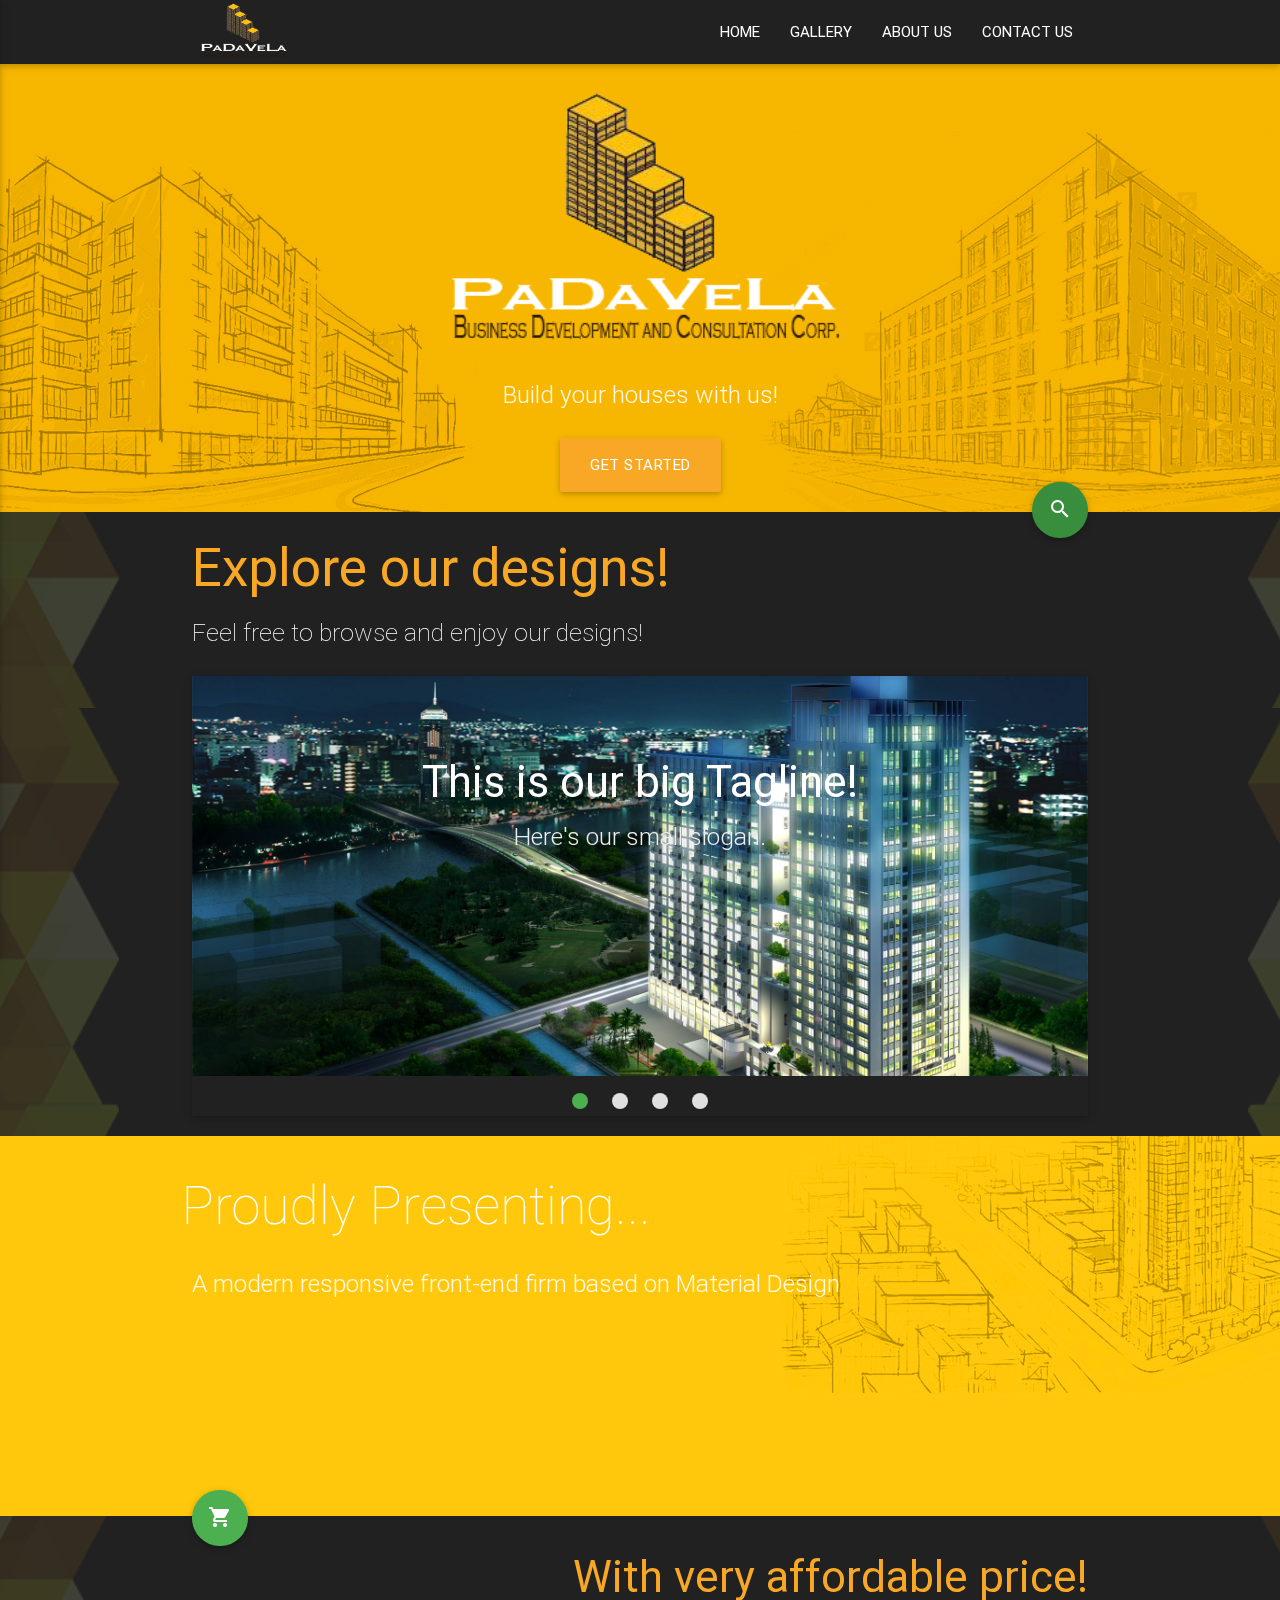
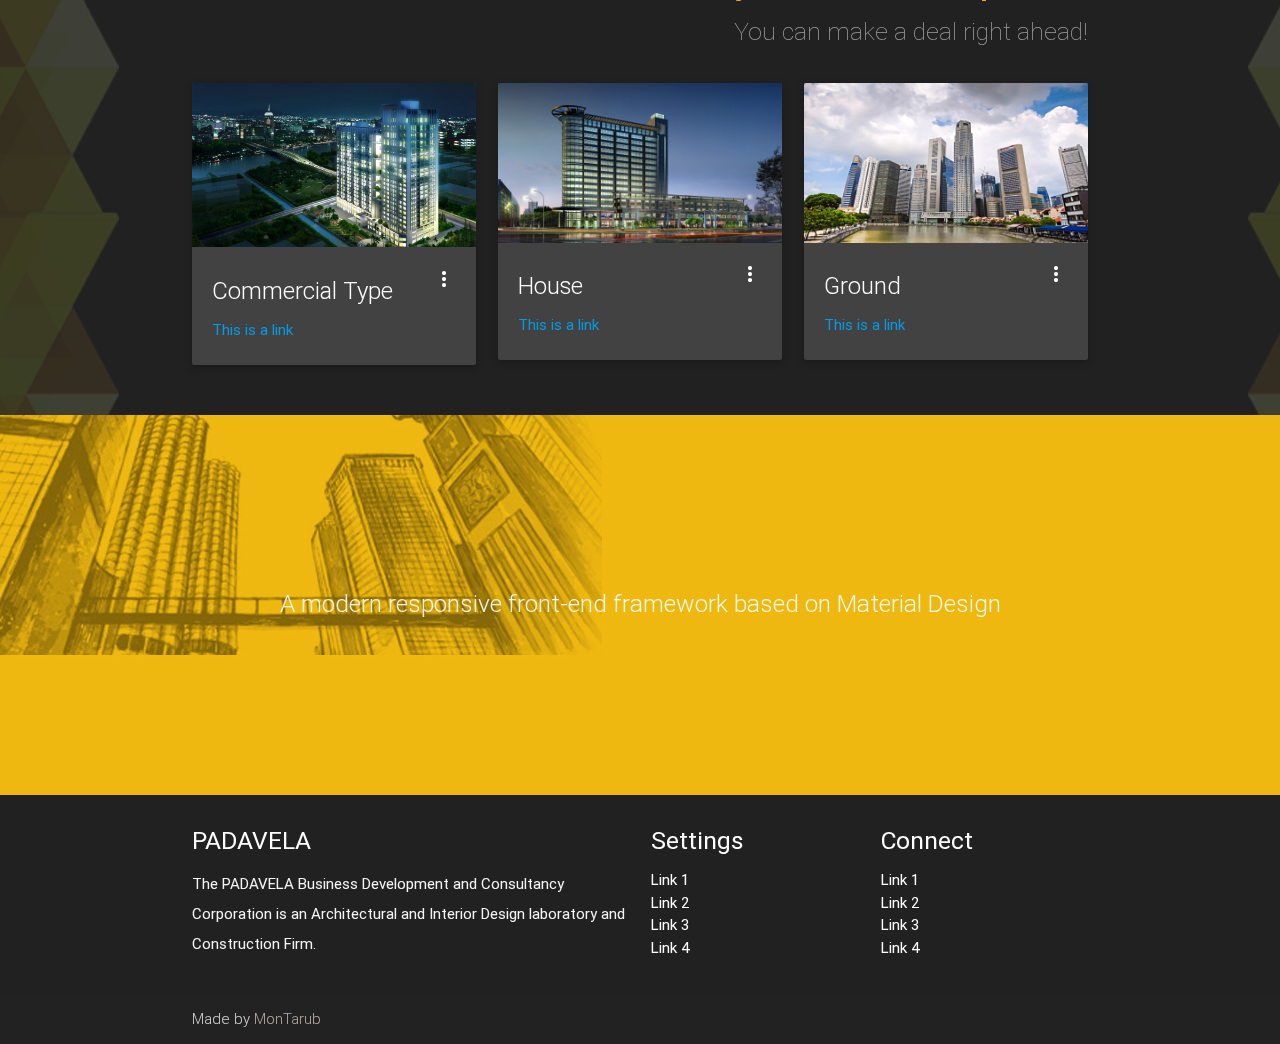
<file: index.html>
<!DOCTYPE html>
<html lang="en">
<head>
  <meta http-equiv="Content-Type" content="text/html; charset=UTF-8"/>
  <meta name="viewport" content="width=device-width, initial-scale=1, maximum-scale=1.0, user-scalable=no"/>
  <title>PADAVELA</title>

  <!-- CSS  -->
  <link href="https://fonts.googleapis.com/icon?family=Material+Icons" rel="stylesheet">
  <link href="css/materialize.css" type="text/css" rel="stylesheet" media="screen,projection"/>
  <link href="css/style.css" type="text/css" rel="stylesheet" media="screen,projection"/>
  <link rel="shortcut icon" href="img/icon.png" />

    <!--  Scripts-->

  <script src="js/jquery-2.1.1.min.js"></script>
  <script src="js/materialize.js"></script>
  <script src="js/init.js"></script>
  
</head>
<body class="grey darken-4" background="img/bg.png">
  <nav class="grey darken-4" role="navigation">
    <div class="nav-wrapper container">
      <a id="logo-container" href="#" class="brand-logo white-text" ><img src="img/logo.png" width="30%" height="30%"></a>
      <ul class="right hide-on-med-and-down">
        <li><a href="index.html"  class="white-text">HOME</a></li>
        <li><a href="gallery.html"  class="white-text">GALLERY</a></li>
        <li><a href="aboutus.html"  class="white-text">ABOUT US</a></li>
        <li><a href="contactus.html"  class="white-text">CONTACT US</a></li>
      </ul>

      <ul id="nav-mobile" class="side-nav">
        <li><a href="#">Navbar Link</a></li>
      </ul>
      <a href="#" data-activates="nav-mobile" class="button-collapse"><i class="material-icons white-text">menu</i></a>
    </div>
  </nav>

  <div id="index-banner" class="parallax-container">
    <div class="section no-pad-bot">
      <div class="container">
        <br><br>
        <div class="row center">
          <img src="img/logo.png" width="50%" height="50%">
          <h5 class="header col s12 light">Build your houses with us!</h5>    
        </div>   
        <div class="row center">
          <a href="#" id="download-button" class="btn-large waves-effect waves-light teal lighten-1 yellow darken-3">Get Started</a>
        </div>
        <br><br>

      </div>
    </div>
    <div class="parallax"><img src="img/background1.jpg" alt="Unsplashed background img 1"></div>
  </div>


  <div class="container">
    <div class="row">
        <div class="col s7">
          <h2 class="yellow-text text-darken-3">Explore our designs!</h2>
          <h5 class="white-text thin">Feel free to browse and enjoy our designs! </h5>
        </div>

        <div class="col s3" align="left" style="margin-top: 20px;">
   
        </div>
       
        <div class="col s2" align="right">
          <a href="#" class="btn green waves-light btn-large btn-floating darken-2" style="margin-top: -30px;"><i class="material-icons">search</i></a>
        </div>
    </div>

    <div class="row">
        <div class="col s12">
            <div class="slider z-depth-1">
              <ul class="slides">
                <li>
                  <img src="img/1.jpg"> <!-- random image -->
                  <div class="caption center-align">
                    <h3>This is our big Tagline!</h3>
                    <h5 class="light grey-text text-lighten-3">Here's our small slogan.</h5>
                  </div>
                </li>
                <li>
                  <img src="img/2.jpg"> <!-- random image -->
                  <div class="caption left-align">
                    <h3>Left Aligned Caption</h3>
                    <h5 class="light grey-text text-lighten-3">Here's our small slogan.</h5>
                  </div>
                </li>
                <li>
                  <img src="img/3.jpg"> <!-- random image -->
                  <div class="caption right-align">
                    <h3>Right Aligned Caption</h3>
                    <h5 class="light grey-text text-lighten-3">Here's our small slogan.</h5>
                  </div>
                </li>
                <li>
                  <img src="img/4.jpg"> <!-- random image -->
                  <div class="caption center-align">
                    <h3>This is our big Tagline!</h3>
                    <h5 class="light grey-text text-lighten-3">Here's our small slogan.</h5>
                  </div>
                </li>
              </ul>
            </div>
        </div>
    </div>
  </div>


  <div class="parallax-container">
    <div class="section no-pad-bot">
      <div class="container">
        <div class="row">
          <h2 class="white-text thin">Proudly Presenting...</h2>
          <h5 class="header col s12 light">A modern responsive front-end firm based on Material Design</h5>
        </div>
      </div>
    </div>
    <div class="parallax"><img src="img/background2.jpg" alt="Unsplashed background img 2"></div>
  </div>

  <div class="container">
    <div class="section">
    <div class="row">
      <div class="col s3">
        <a href="#" class="btn green waves-light btn-large btn-floating" style="margin-top: -50px;"><i class="material-icons">shopping_cart</i></a>
      </div>
      <div class="col s9" align="right">
        <h3 class="yellow-text text-darken-3">With very affordable price!</h3>
        <h5 class="grey-text thin">You can make a deal right ahead!</h5>
      </div>
    </div>
      <!--   Icon Section   -->
      <div class="row">
        <div class="col s4">
          <div class="card grey darken-3">
             <div class="card-image waves-effect waves-block waves-light">
               <img class="activator" src="img/1.jpg">
             </div>
             <div class="card-content">
               <span class="card-title activator white-text">Commercial Type<i class="material-icons right">more_vert</i></span>
               <p><a href="#">This is a link</a></p>
             </div>
             <div class="card-reveal  grey darken-3">
               <span class="card-title grey-text text-darken-4">Card Title<i class="material-icons right">close</i></span>
               <p>Here is some more information about this product that is only revealed once clicked on.</p>
             </div>
           </div>
        </div>

        <div class="col s4">
          <div class="card  grey darken-3">
             <div class="card-image waves-effect waves-block waves-light">
               <img class="activator" src="img/2.jpg">
             </div>
             <div class="card-content">
               <span class="card-title activator white-text">House<i class="material-icons right">more_vert</i></span>
               <p><a href="#">This is a link</a></p>
             </div>
             <div class="card-reveal  grey darken-3">
               <span class="card-title grey-text text-darken-4">Card Title<i class="material-icons right">close</i></span>
               <p>Here is some more information about this product that is only revealed once clicked on.</p>
             </div>
           </div>
        </div>

        <div class="col s4">
         <div class="card grey darken-3">
            <div class="card-image waves-effect waves-block waves-light">
              <img class="activator" src="img/3.jpg">
            </div>
            <div class="card-content">
              <span class="card-title activator white-text ">Ground<i class="material-icons right">more_vert</i></span>
              <p><a href="#">This is a link</a></p>
            </div>
            <div class="card-reveal  grey darken-3">
              <span class="card-title grey-text text-darken-4">Card Title<i class="material-icons right">close</i></span>
              <p>Here is some more information about this product that is only revealed once clicked on.</p>
            </div>
          </div>
        </div>
      </div>

    </div>
  </div>


  <div class="parallax-container valign-wrapper">
    <div class="section no-pad-bot">
      <div class="container">
        <div class="row center">
          <h5 class="header col s12 light">A modern responsive front-end framework based on Material Design</h5>
        </div>
      </div>
    </div>
    <div class="parallax"><img src="img/background3.jpg" alt="Unsplashed background img 3"></div>
  </div>

  <footer class="page-footer grey darken-4">
    <div class="container">
      <div class="row">
        <div class="col l6 s12">
          <h5 class="white-text">PADAVELA</h5>
          <p class="grey-text text-lighten-4">The PADAVELA Business Development and Consultancy Corporation is an Architectural and Interior Design laboratory and Construction Firm.</p>


        </div>
        <div class="col l3 s12">
          <h5 class="white-text">Settings</h5>
          <ul>
            <li><a class="white-text" href="#!">Link 1</a></li>
            <li><a class="white-text" href="#!">Link 2</a></li>
            <li><a class="white-text" href="#!">Link 3</a></li>
            <li><a class="white-text" href="#!">Link 4</a></li>
          </ul>
        </div>
        <div class="col l3 s12">
          <h5 class="white-text">Connect</h5>
          <ul>
            <li><a class="white-text" href="#!">Link 1</a></li>
            <li><a class="white-text" href="#!">Link 2</a></li>
            <li><a class="white-text" href="#!">Link 3</a></li>
            <li><a class="white-text" href="#!">Link 4</a></li>
          </ul>
        </div>
      </div>
    </div>
    <div class="footer-copyright">
      <div class="container">
      Made by <a class="brown-text text-lighten-3" href="http://materializecss.com">MonTarub</a>
      </div>
    </div>
  </footer>

  <script type="text/javascript">
    $(document).ready(function(){
      $('.slider').slider({full_width: false});
    });
  </script>

  </body>
</html>
</file>
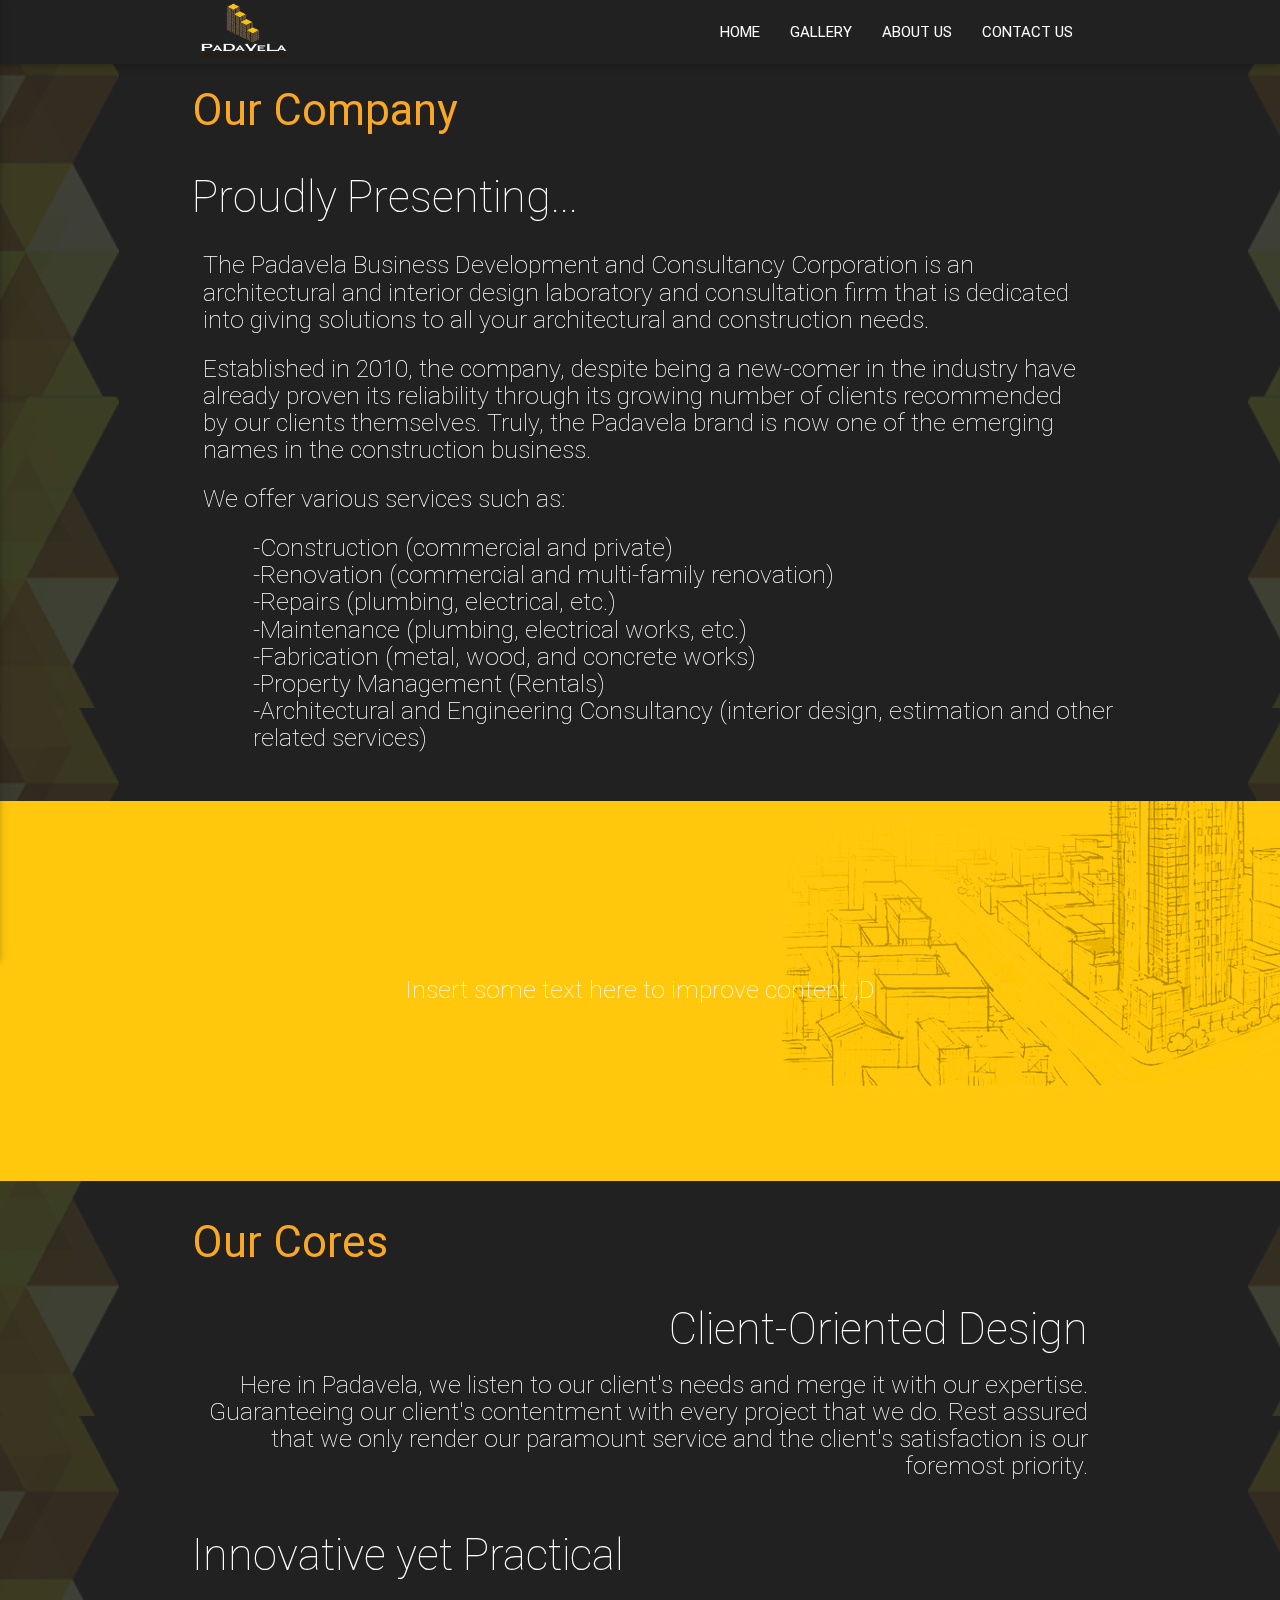
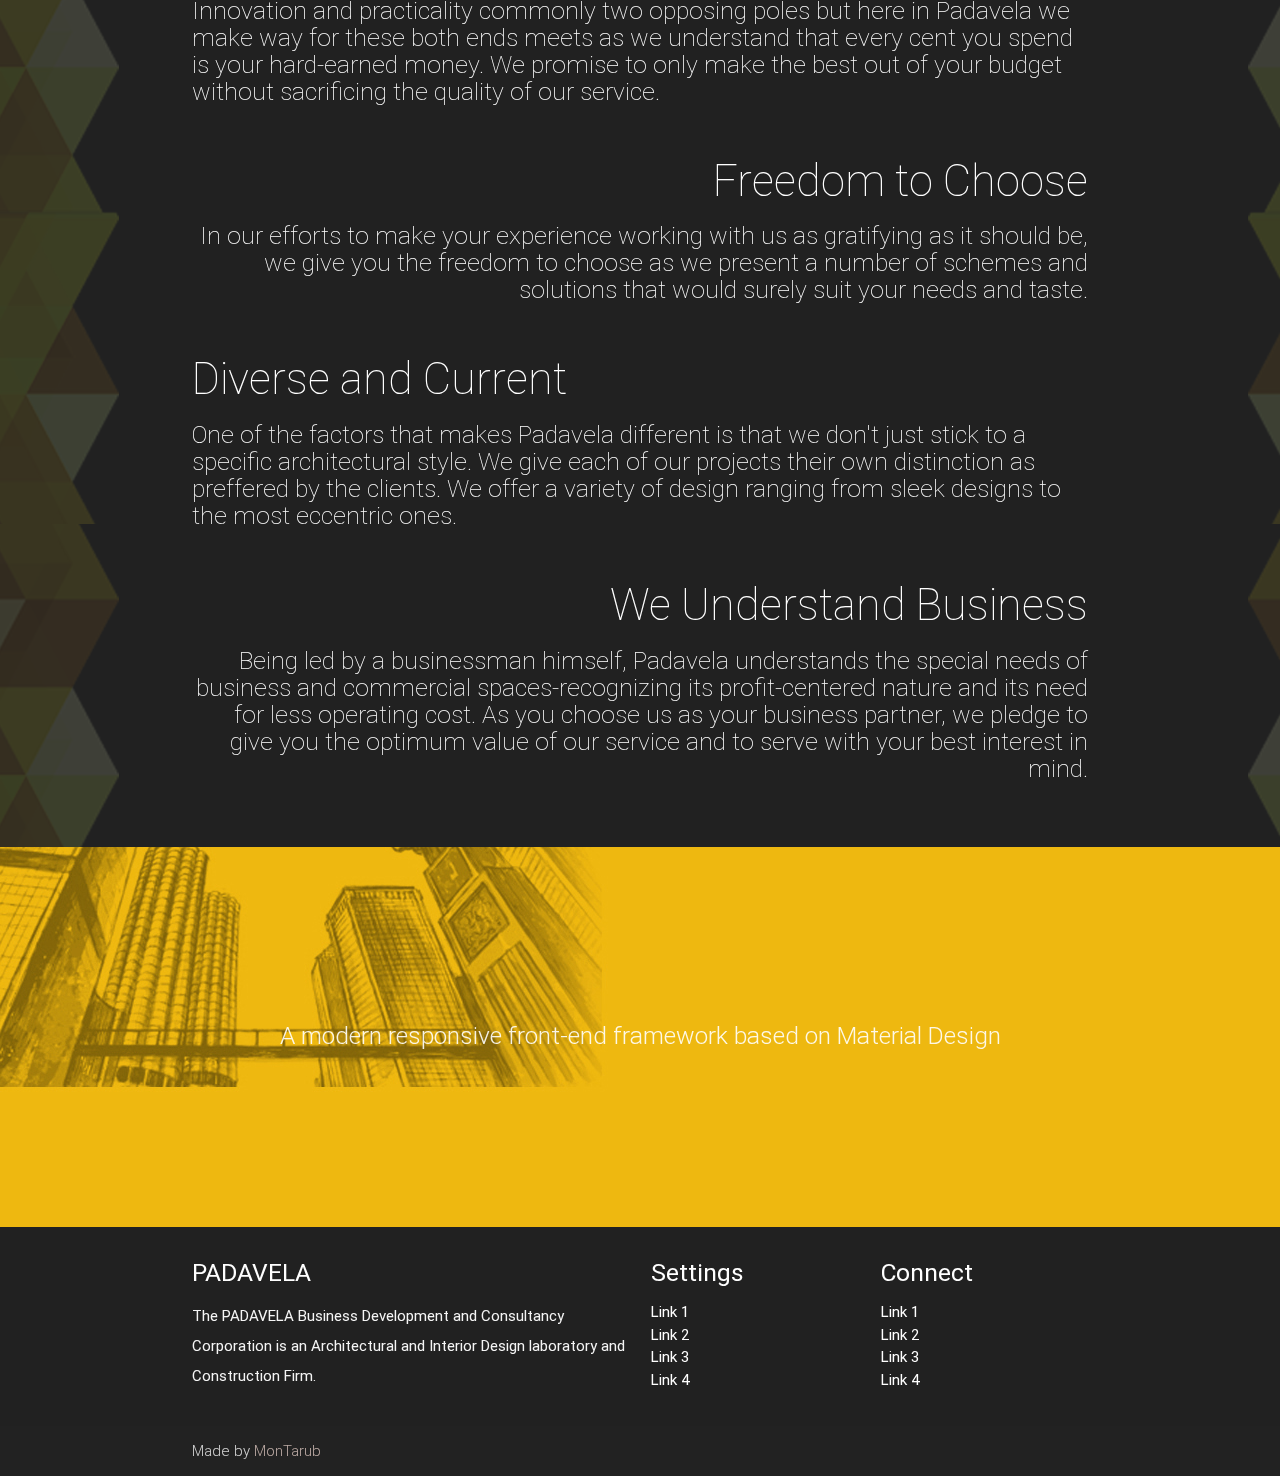
<file: aboutus.html>
<!DOCTYPE html>
<html lang="en">
<head>
  <meta http-equiv="Content-Type" content="text/html; charset=UTF-8"/>
  <meta name="viewport" content="width=device-width, initial-scale=1, maximum-scale=1.0, user-scalable=no"/>
  <title>PADAVELA</title>

  <!-- CSS  -->
  <link href="https://fonts.googleapis.com/icon?family=Material+Icons" rel="stylesheet">
  <link href="css/materialize.css" type="text/css" rel="stylesheet" media="screen,projection"/>
  <link href="css/style.css" type="text/css" rel="stylesheet" media="screen,projection"/>
  <link rel="shortcut icon" href="img/icon.png" />

    <!--  Scripts-->

  <script src="js/jquery-2.1.1.min.js"></script>
  <script src="js/materialize.js"></script>
  <script src="js/init.js"></script>
  
</head>
<body class="grey darken-4" background="img/bg.png">
  <nav class="grey darken-4" role="navigation">
    <div class="nav-wrapper container">
      <a id="logo-container" href="#" class="brand-logo white-text" ><img src="img/logo.png" width="30%" height="30%"></a>
      <ul class="right hide-on-med-and-down">
        <li><a href="index.html"  class="white-text">HOME</a></li>
        <li><a href="gallery.html"  class="white-text">GALLERY</a></li>
        <li><a href="aboutus.html"  class="white-text">ABOUT US</a></li>
        <li><a href="contactus.html"  class="white-text">CONTACT US</a></li>
      </ul>

      <ul id="nav-mobile" class="side-nav">
        <li><a href="#">Navbar Link</a></li>
      </ul>
      <a href="#" data-activates="nav-mobile" class="button-collapse"><i class="material-icons white-text">menu</i></a>
    </div>
  </nav>



  <div class="container">
    <div class="row">
        <div class="col s7">
          <h3 class="yellow-text text-darken-3">Our Company</h3>
        </div>

        <div class="row white-text col s12">
          <h3 class="white-text thin">Proudly Presenting...</h3>
          <h5 class="col s12 thin" align="left">The Padavela Business Development and Consultancy
          Corporation is an architectural and interior design laboratory and consultation firm that is dedicated into giving solutions to all your architectural and construction needs.
          </h5>

          <h5 class="col s12 thin">
            Established in 2010, the company, despite being a new-comer in the industry have already proven its reliability through its growing number of clients recommended by our clients themselves. Truly, the Padavela brand is now one of the emerging names in the construction business.
          </h5>

          <h5 class="col s12 thin">
             We offer various services such as:
          </h5>

           <h5 class="col s12 thin" style="margin-left: 50px;">
             -Construction (commercial and private)
             <br>
            -Renovation (commercial and multi-family renovation)
            <br>
            -Repairs (plumbing, electrical, etc.)
            <br>
            -Maintenance (plumbing, electrical works, etc.)
            <br>
            -Fabrication (metal, wood, and concrete works)
            <br>
            -Property Management (Rentals)
            <br>
            -Architectural and Engineering Consultancy (interior design, estimation and other related services)

          </h5>
        </div>
    </div>
  </div>


  <div class="parallax-container valign-wrapper">
    <div class="section no-pad-bot">
      <div class="container">
        <div class="row center">
          <h5 class="thin">Insert some text here to improve content ;D</h5>
        </div>
      </div>
    </div>
    <div class="parallax"><img src="img/background2.jpg" alt="Unsplashed background img 2"></div>
  </div>

  <div class="container">
    <div class="section">
      <div class="row">
        <div class="col s9">
          <h3 class="yellow-text text-darken-3" align="left">Our Cores</h3>
        </div>

        <div class="row white-text col s12" align="right">
          <h3 class="white-text thin"> Client-Oriented Design</h3>
          <h5 class="thin">
            Here in Padavela, we listen to our client's needs and merge it with our expertise. Guaranteeing our client's contentment with every project that we do. Rest assured that we only render our paramount service and the client's satisfaction is our foremost priority.
          </h5>
        </div>

         <div class="row white-text col s12" align="left">
          <h3 class="white-text thin">Innovative yet Practical</h3>
          <h5 class="thin">
            Innovation and practicality commonly two opposing poles but here in Padavela we make way for these both ends meets as we understand that every cent you spend is your hard-earned money. We promise to only make the best out of your budget without sacrificing the quality of our service.
          </h5>
        </div>

        <div class="row white-text col s12" align="right">
          <h3 class="white-text thin">Freedom to Choose</h3>
          <h5 class="thin">
           In our efforts to make your experience working with us as gratifying as it should be, we give you the freedom to choose as we present a number of schemes and solutions that would surely suit your needs and taste.
          </h5>
        </div>

         <div class="row white-text col s12" align="left">
          <h3 class="white-text thin">Diverse and Current</h3>
          <h5 class="thin">
           One of the factors that makes Padavela different is that we don't just stick to a specific architectural style. We give each of our projects their own distinction as preffered by the clients. We offer a variety of design ranging from sleek designs to the most eccentric ones.
          </h5>
        </div>

         <div class="row white-text col s12" align="right">
          <h3 class="white-text thin">We Understand Business</h3>
          <h5 class="thin">
          Being led by a businessman himself, Padavela understands the special needs of business and commercial spaces-recognizing its profit-centered nature and its need for less operating cost. As you choose us as your business partner, we pledge to give you the optimum value of our service and to serve with your best interest in mind.
          </h5>
        </div>


      </div>
    </div>
  </div>


  <div class="parallax-container valign-wrapper">
    <div class="section no-pad-bot">
      <div class="container">
        <div class="row center">
          <h5 class="header col s12 light">A modern responsive front-end framework based on Material Design</h5>
        </div>
      </div>
    </div>
    <div class="parallax"><img src="img/background3.jpg" alt="Unsplashed background img 3"></div>
  </div>

  <footer class="page-footer grey darken-4">
    <div class="container">
      <div class="row">
        <div class="col l6 s12">
          <h5 class="white-text">PADAVELA</h5>
          <p class="grey-text text-lighten-4">The PADAVELA Business Development and Consultancy Corporation is an Architectural and Interior Design laboratory and Construction Firm.</p>


        </div>
        <div class="col l3 s12">
          <h5 class="white-text">Settings</h5>
          <ul>
            <li><a class="white-text" href="#!">Link 1</a></li>
            <li><a class="white-text" href="#!">Link 2</a></li>
            <li><a class="white-text" href="#!">Link 3</a></li>
            <li><a class="white-text" href="#!">Link 4</a></li>
          </ul>
        </div>
        <div class="col l3 s12">
          <h5 class="white-text">Connect</h5>
          <ul>
            <li><a class="white-text" href="#!">Link 1</a></li>
            <li><a class="white-text" href="#!">Link 2</a></li>
            <li><a class="white-text" href="#!">Link 3</a></li>
            <li><a class="white-text" href="#!">Link 4</a></li>
          </ul>
        </div>
      </div>
    </div>
    <div class="footer-copyright">
      <div class="container">
      Made by <a class="brown-text text-lighten-3" href="http://materializecss.com">MonTarub</a>
      </div>
    </div>
  </footer>

  <script type="text/javascript">
    $(document).ready(function(){
      $('.slider').slider({full_width: false});
    });
  </script>

  </body>
</html>
</file>
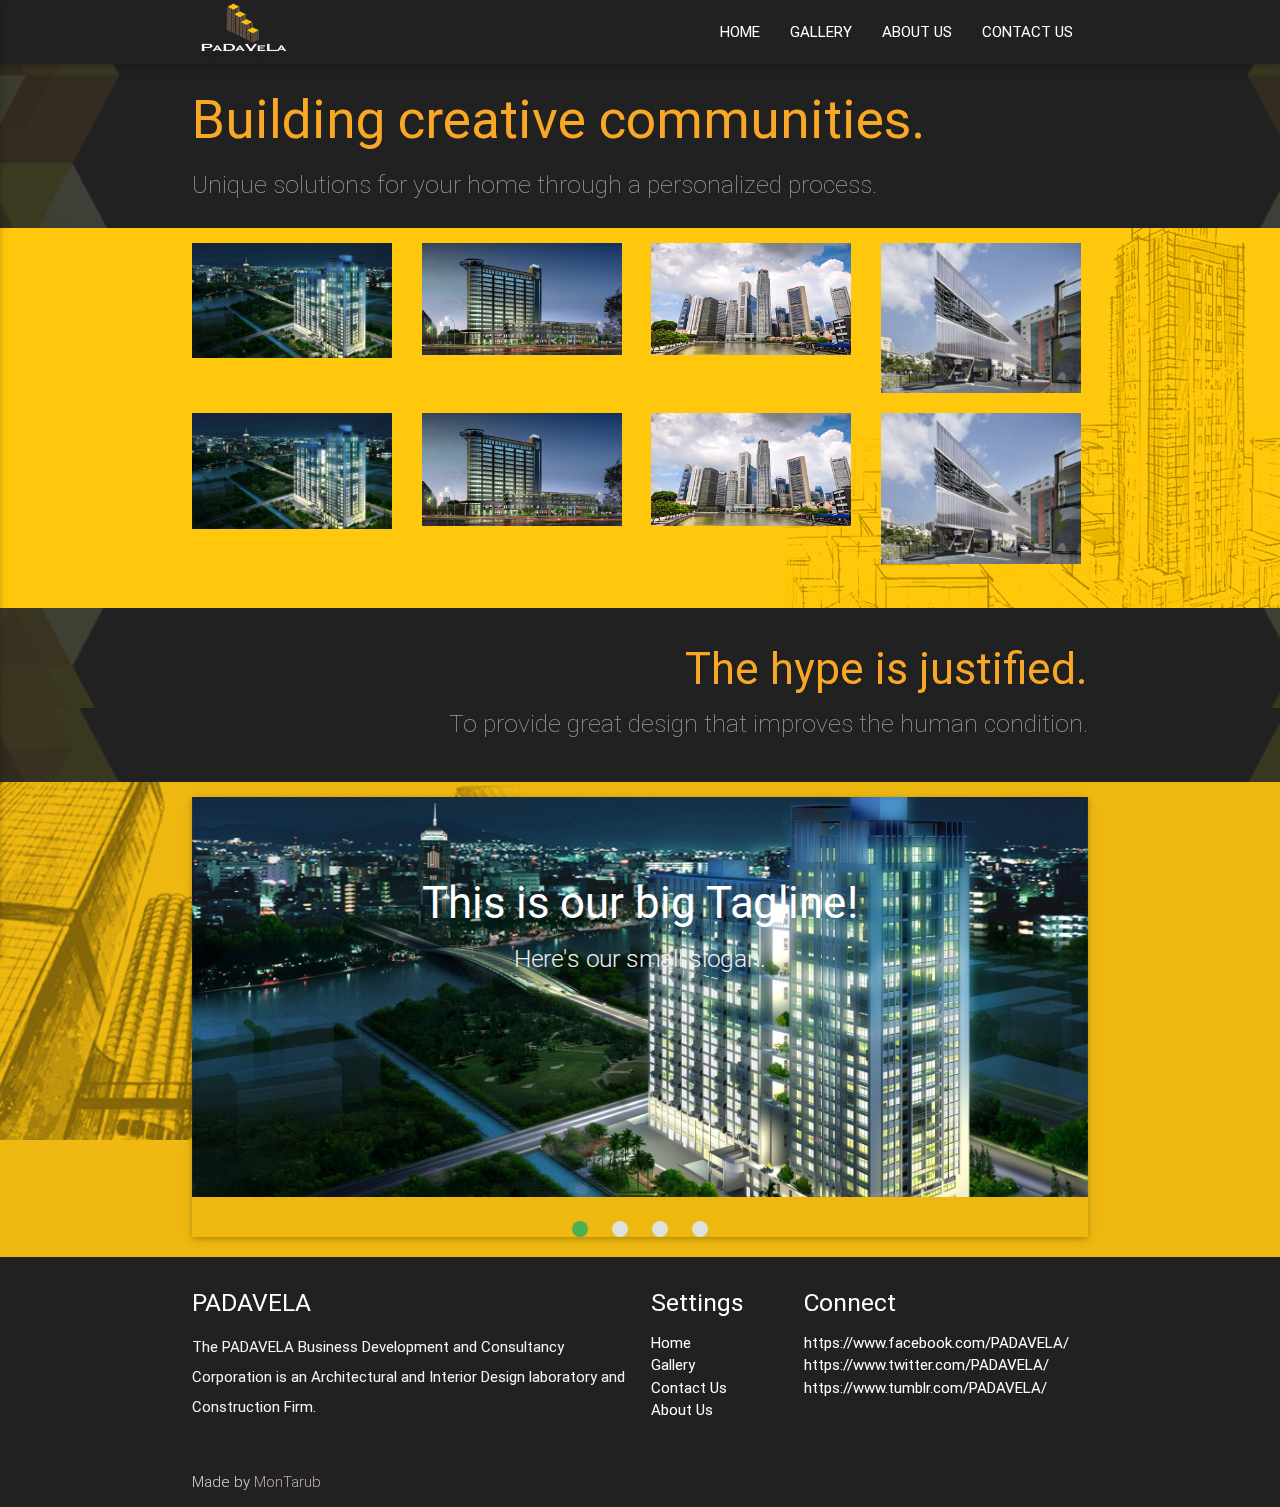
<file: gallery.html>
<!DOCTYPE html>
<html lang="en">
<head>
  <meta http-equiv="Content-Type" content="text/html; charset=UTF-8"/>
  <meta name="viewport" content="width=device-width, initial-scale=1, maximum-scale=1.0, user-scalable=no"/>
  <title>PADAVELA</title>

  <!-- CSS  -->
  <link href="https://fonts.googleapis.com/icon?family=Material+Icons" rel="stylesheet">
  <link href="css/materialize.css" type="text/css" rel="stylesheet" media="screen,projection"/>
  <link href="css/style.css" type="text/css" rel="stylesheet" media="screen,projection"/>
  <link rel="shortcut icon" href="img/icon.png" />

    <!--  Scripts-->

  <script src="js/jquery-2.1.1.min.js"></script>
  <script src="js/materialize.js"></script>
  <script src="js/init.js"></script>
  
</head>
<body class="grey darken-4" background="img/bg.png">
  <nav class="grey darken-4" role="navigation">
    <div class="nav-wrapper container">
      <a id="logo-container" href="#" class="brand-logo white-text" ><img src="img/logo.png" width="30%" height="30%"></a>
      <ul class="right hide-on-med-and-down">
        <li><a href="index.html"  class="white-text">HOME</a></li>
        <li><a href="#"  class="white-text">GALLERY</a></li>
        <li><a href="aboutus.html"  class="white-text">ABOUT US</a></li>
        <li><a href="#"  class="white-text">CONTACT US</a></li>
      </ul>

      <ul id="nav-mobile" class="side-nav">
        <li><a href="index.html"  class="white-text">HOME</a></li>
        <li><a href="gallery.html"  class="white-text">GALLERY</a></li>
        <li><a href="aboutus.html"  class="white-text">ABOUT US</a></li>
        <li><a href="contactus.html"  class="white-text">CONTACT US</a></li>
      </ul>
      <a href="#" data-activates="nav-mobile" class="button-collapse"><i class="material-icons white-text">menu</i></a>
    </div>
  </nav>



  <div class="container">
    <div class="row">
        <div class="col s12">
          <h2 class="yellow-text text-darken-3">Building creative communities.</h2>
          <h5 class="grey-text thin">Unique solutions for your home through a personalized process.</h5>
        </div>
    </div>
  </div>


  <div class="parallax-container">
    <div class="section no-pad-bot">
      <div class="container">
        <div class="row">
         <div class="col s3"><img src="img/1.jpg" width="200" class="materialboxed"></div>
         <div class="col s3"><img src="img/2.jpg" width="200" class="materialboxed"></div>
         <div class="col s3"><img src="img/3.jpg" width="200" class="materialboxed"></div>
         <div class="col s3"><img src="img/4.jpg" width="200" class="materialboxed"></div>
        </div>
        <div class="row">
         <div class="col s3"><img src="img/1.jpg" width="200" class="materialboxed"></div>
         <div class="col s3"><img src="img/2.jpg" width="200" class="materialboxed"></div>
         <div class="col s3"><img src="img/3.jpg" width="200" class="materialboxed"></div>
         <div class="col s3"><img src="img/4.jpg" width="200" class="materialboxed"></div>
        </div>
      </div>
    </div>
    <div class="parallax"><img src="img/background2.jpg" alt="Unsplashed background img 2"></div>
  </div>

  <div class="container">
    <div class="section">
      <div class="row">
        <div class="col s12" align="right">
          <h3 class="yellow-text text-darken-3">The hype is justified.</h3>
          <h5 class="grey-text thin">To provide great design that improves the human condition.</h5>
        </div>
      </div>
    </div>
  </div>


  <div class="parallax-container valign-wrapper">
    <div class="section no-pad-bot">
      <div class="container">
        <div class="row">
        <div class="col s12">
            <div class="slider z-depth-1">
              <ul class="slides">
                <li>
                  <img src="img/1.jpg"> <!-- random image -->
                  <div class="caption center-align">
                    <h3>This is our big Tagline!</h3>
                    <h5 class="light grey-text text-lighten-3">Here's our small slogan.</h5>
                  </div>
                </li>
                <li>
                  <img src="img/2.jpg"> <!-- random image -->
                  <div class="caption left-align">
                    <h3>Left Aligned Caption</h3>
                    <h5 class="light grey-text text-lighten-3">Here's our small slogan.</h5>
                  </div>
                </li>
                <li>
                  <img src="img/3.jpg"> <!-- random image -->
                  <div class="caption right-align">
                    <h3>Right Aligned Caption</h3>
                    <h5 class="light grey-text text-lighten-3">Here's our small slogan.</h5>
                  </div>
                </li>
                <li>
                  <img src="img/4.jpg"> <!-- random image -->
                  <div class="caption center-align">
                    <h3>This is our big Tagline!</h3>
                    <h5 class="light grey-text text-lighten-3">Here's our small slogan.</h5>
                  </div>
                </li>
              </ul>
            </div>
        </div>
    </div>
      </div>
    </div>
    <div class="parallax"><img src="img/background3.jpg" alt="Unsplashed background img 3"></div>
  </div>

  <footer class="page-footer grey darken-4">
    <div class="container">
      <div class="row">
        <div class="col l6 s12">
          <h5 class="white-text">PADAVELA</h5>
          <p class="grey-text text-lighten-4">The PADAVELA Business Development and Consultancy Corporation is an Architectural and Interior Design laboratory and Construction Firm.</p>


        </div>
       <div class="col l2 s12">
          <h5 class="white-text">Settings</h5>
          <ul>
            <li><a class="white-text" href="#!">Home</a></li>
            <li><a class="white-text" href="#!">Gallery</a></li>
            <li><a class="white-text" href="#!">Contact Us</a></li>
            <li><a class="white-text" href="#!">About Us</a></li>
          </ul>
        </div>
        <div class="col l4 s12">
          <h5 class="white-text">Connect</h5>
          <ul>
            <li><a class="white-text" href="https://www.facebook.com/PADAVELA ">https://www.facebook.com/PADAVELA/</a></li>
            <li><a class="white-text" href="#!">https://www.twitter.com/PADAVELA/</a></li>
            <li><a class="white-text" href="#!">https://www.tumblr.com/PADAVELA/</a></li>
          </ul>
        </div>
      </div>
    </div>
    <div class="footer-copyright">
      <div class="container">
      Made by <a class="brown-text text-lighten-3" href="http://materializecss.com">MonTarub</a>
      </div>
    </div>
  </footer>

  <script type="text/javascript">
    $(document).ready(function(){
      $('.slider').slider({full_width: false});
    });
  </script>

  </body>
</html>
</file>
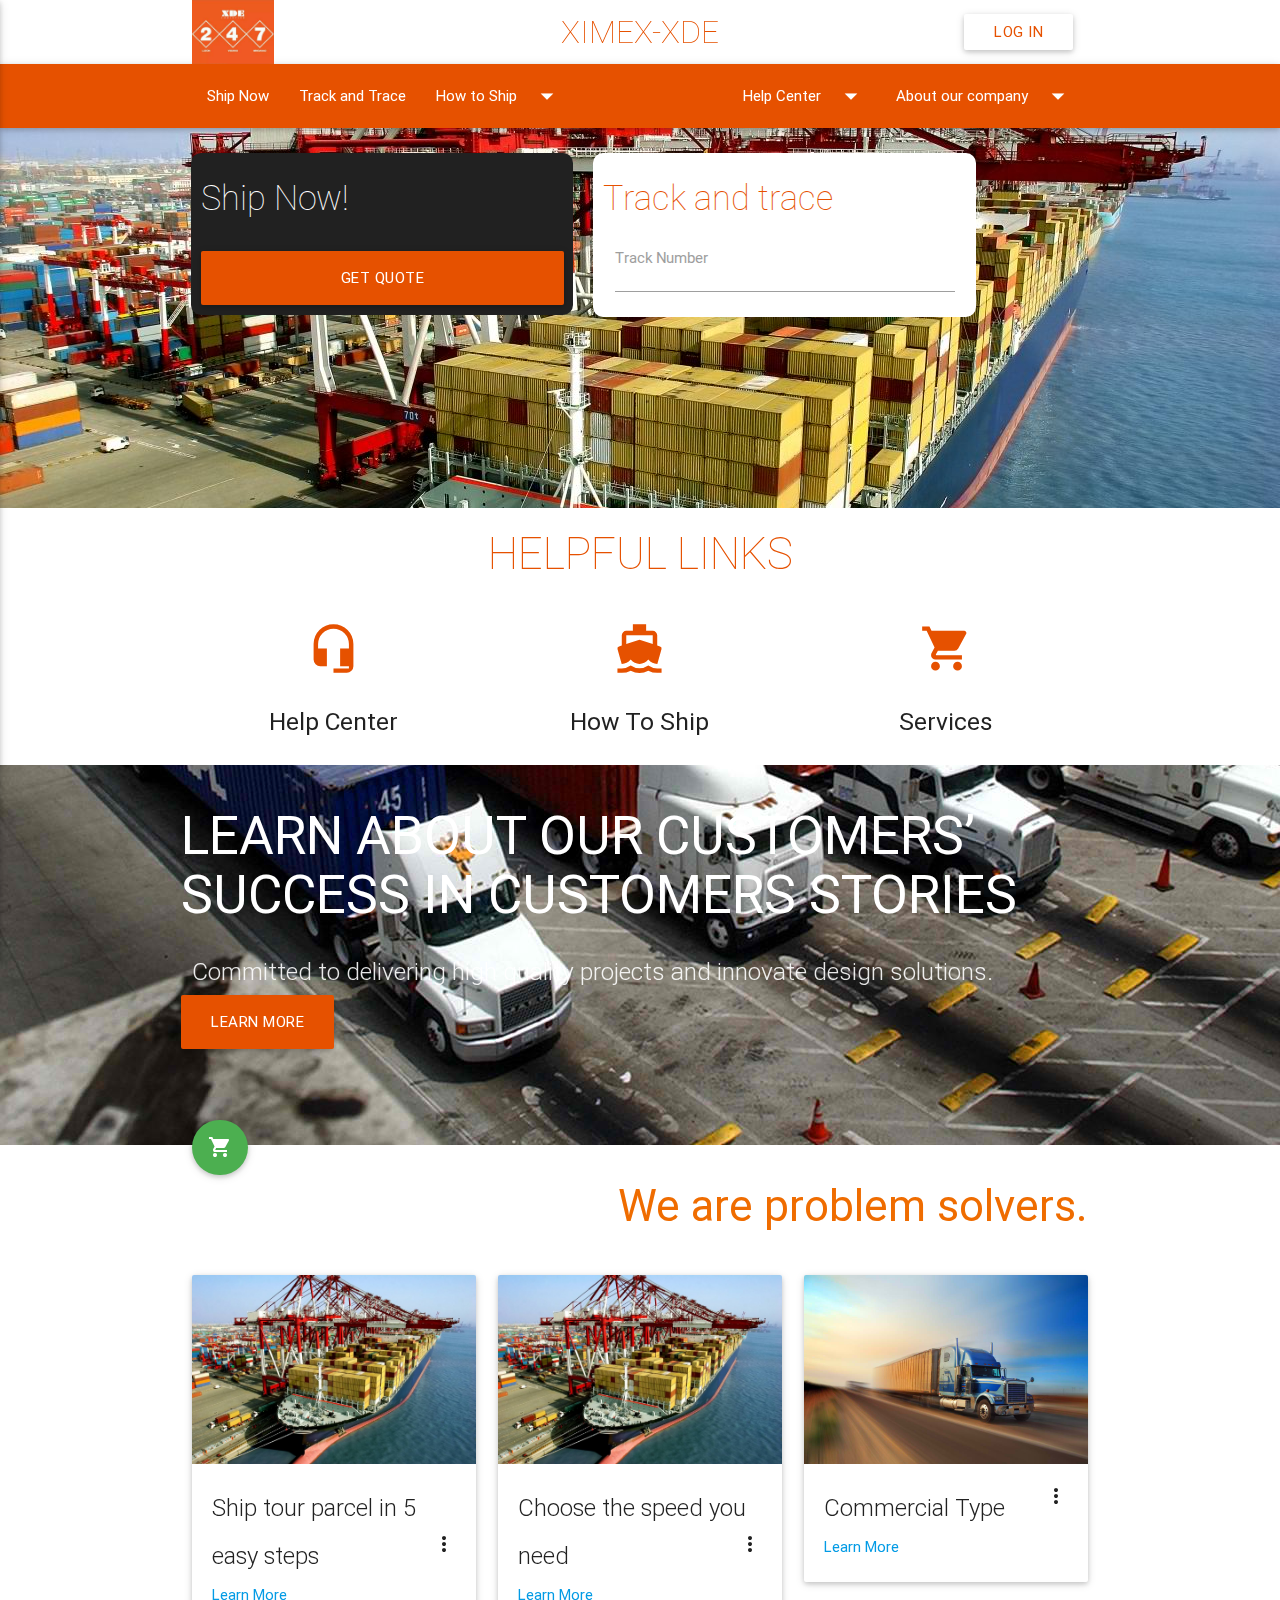
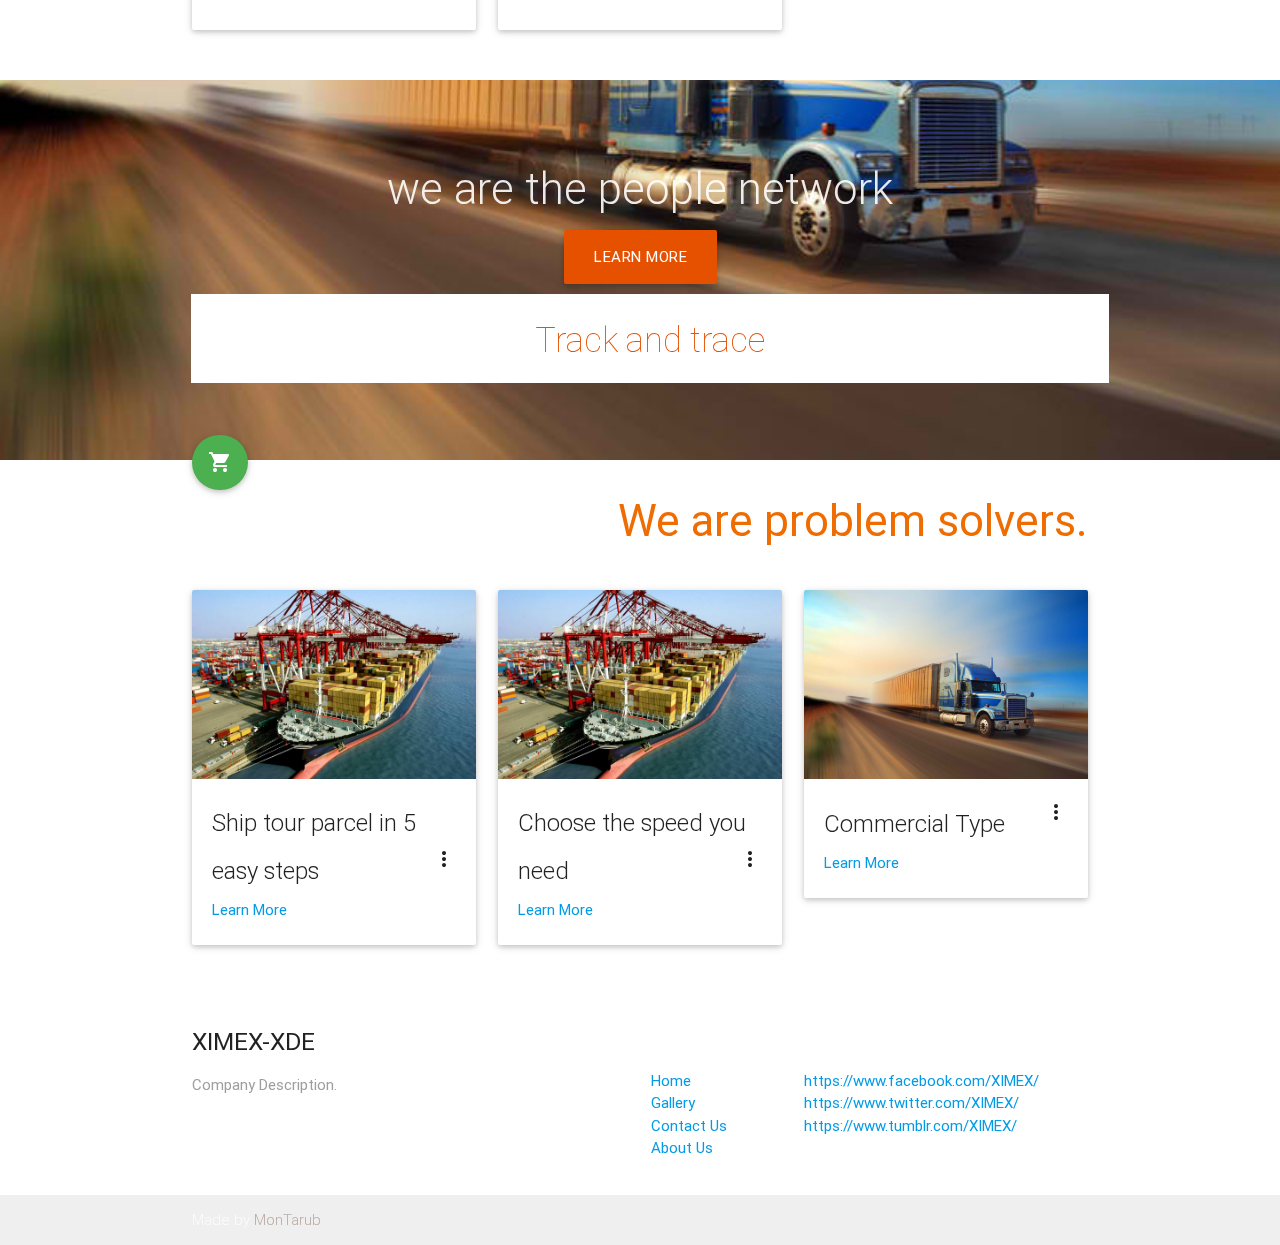
<file: home.html>
<!DOCTYPE html>
<html lang="en">
<head>
  <meta http-equiv="Content-Type" content="text/html; charset=UTF-8"/>
  <meta name="viewport" content="width=device-width, initial-scale=1, maximum-scale=1.0, user-scalable=no"/>
  <title>XIMEX-XDE</title>

  <!-- CSS  -->
  <link href="https://fonts.googleapis.com/icon?family=Material+Icons" rel="stylesheet">
  <link href="css/materialize.css" type="text/css" rel="stylesheet" media="screen,projection"/>
  <link href="css/style.css" type="text/css" rel="stylesheet" media="screen,projection"/>
  <link rel="shortcut icon" href="img/icon.png" />
  <link href="https://fonts.googleapis.com/icon?family=Material+Icons"
      rel="stylesheet">

    <!--  Scripts-->
  <script src="js/jquery-2.1.1.min.js"></script>
  <script src="js/materialize.js"></script>
  <script src="js/init.js"></script>
</head>
<!--Start of Tawk.to Script-->
<script type="text/javascript">
var $_Tawk_API={},$_Tawk_LoadStart=new Date();
(function(){
var s1=document.createElement("script"),s0=document.getElementsByTagName("script")[0];
s1.async=true;
s1.src='https://embed.tawk.to/5770d612888093210eb67acf/default';
s1.charset='UTF-8';
s1.setAttribute('crossorigin','*');
s0.parentNode.insertBefore(s1,s0);
})();
</script>
<!--End of Tawk.to Script-->
<body class="white">

<!-- Dropdown Structure -->
<ul id="HowTo" class="dropdown-content ">
  <li><a href="#!" class="orange-text text-darken-4">Services</a></li>
  <li><a href="#!" class="orange-text text-darken-4">Shipping Tools</a></li>
  <li class="divider"></li>
  <li><a href="#!" class="orange-text text-darken-4">Global Compliance</a></li>
</ul>

<nav class="white">
  <div class="nav-wrapper container">
    <a href="#!" class="brand-logo orange-text text-darken-4 thin"><img src="img/logo.jpg" width="22%" height="22%"></a>
    <a href="#!" class="brand-logo orange-text text-darken-4 thin center">XIMEX-XDE</a>
     <a href="#" data-activates="mobile-demo" class="button-collapse"><i class="material-icons">menu</i></a>

    <ul class="right hide-on-med-and-down">
       <li><a class="waves-effect waves-light btn white orange-text text-darken-4">LOG IN</a></li>
    </ul>
</nav>

<nav class="orange darken-4">
  <div class="nav-wrapper container">
     <a href="#" data-activates="mobile-demo" class="button-collapse"><i class="material-icons">menu</i></a>

    <ul class="left hide-on-med-and-down">
      <li><a href="sass.html" class="white-text text-darken-4">Ship Now</a></li>
      <li><a href="track&trace.html" class="white-text text-darken-4">Track and Trace</a></li>
      <!-- Dropdown Trigger -->
      <li><a class="dropdown-button white-text text-darken-4" href="#!" data-activates="HowTo">How to Ship<i class="material-icons right">arrow_drop_down</i></a></li>
    </ul>

    <ul class="right hide-on-med-and-down">
      <!-- Dropdown Trigger -->
      <li><a class="dropdown-button white-text text-darken-4" href="#!" data-activates="dropdown2">Help Center<i class="material-icons right">arrow_drop_down</i></a></li>
      <li><a class="dropdown-button white-text text-darken-4" href="#!" data-activates="dropdown3">About our company<i class="material-icons right">arrow_drop_down</i></a></li>
    </ul>

    <ul class="side-nav" id="mobile-demo">
      <li><a href="sass.html" class="white-text text-darken-4">Ship Now</a></li>
      <li><a href="badges.html" class="white-text text-darken-4">Track and Trace</a></li>
      <!-- Dropdown Trigger -->
      <li><a class="dropdown-button white-text text-darken-4" href="#!" data-activates="dropdown1">How to Ship<i class="material-icons right">arrow_drop_down</i></a></li>
      <li><a class="dropdown-button white-text text-darken-4" href="#!" data-activates="dropdown1">Help Center<i class="material-icons right">arrow_drop_down</i></a></li>
      <li><a class="dropdown-button white-text text-darken-4" href="#!" data-activates="dropdown1">About our company<i class="material-icons right">arrow_drop_down</i></a></li>
    </ul>
  </div>
</nav>


  <div id="index-banner" class="parallax-container">
    <div class="section no-pad-bot">
      <div class="container">
        <div class="row">
          <div class="grey darken-4 col s5" style="padding: 10px; margin: 10px; border-radius: 10px;">
            <h4 class="white-text thin">Ship Now!</h4>
            <br><br><br><br><br><br>
            <a class="waves-effect waves-light btn btn-large orange darken-4 white-text col s12" style="margin-top:20px;">GET QUOTE</a>
          </div>

          <div class="white col s5" style="padding: 10px; margin: 10px; border-radius: 10px;">
            <h4 class="orange-text text-darken-4 thin">Track and trace</h4>
            <div class="input-field col s12">
              <input id="trackNo" type="text" class="validate">
              <label for="trackNo">Track Number</label>
            </div>
          </div>
        </div>   
      </div>
    </div>
    <div class="parallax"><img src="img/bg1.jpg" alt="Unsplashed background img 1"></div>
  </div>


  <div class="container">
      <h3 class="thin orange-text text-darken-4 center">HELPFUL LINKS</h3>
      <div class="row">
        <div class="col s12 m4">
          <div class="icon-block">
            <h2 class="center"><a href="#" class="orange-text text-darken-4"><i class="material-icons">headset_mic</i></a></h2>
            <h5 class="center">Help Center</h5>
          </div>
        </div>

        <div class="col s12 m4">
          <div class="icon-block">
            <h2 class="center brown-text"><a href="#" class="orange-text text-darken-4"><i class="material-icons">directions_boat</i></a></h2>
            <h5 class="center">How To Ship</h5>
          </div>
        </div>

        <div class="col s12 m4">
          <div class="icon-block">
            <h2 class="center brown-text"><a href="#" class="orange-text text-darken-4"><i class="material-icons">shopping_cart</i></a></h2>
            <h5 class="center">Services</h5>
          </div>
        </div>
      </div>
  </div>


  <div class="parallax-container">
    <div class="section no-pad-bot">
      <div class="container">
        <div class="row">
          <h2 class="white-text">LEARN ABOUT OUR CUSTOMERS’ SUCCESS IN CUSTOMERS STORIES</h2>
          <h5 class="header col s12 light">Committed to delivering high quality projects and innovate design solutions.</h5>
          <a class="waves-effect waves-light btn orange darken-4 btn-large white white-text">LEARN MORE</a>
        </div>
      </div>
    </div>
    <div class="parallax"><img src="img/bg2.jpg" alt="Unsplashed background img 2"></div>
  </div>

  <div class="container">
    <div class="section">
    <div class="row">
      <div class="col s3">
        <a href="#" class="btn green waves-light btn-large btn-floating" style="margin-top: -50px;"><i class="material-icons">shopping_cart</i></a>
      </div>
      <div class="col s9" align="right">
        <h3 class="orange-text text-darken-3">We are problem solvers.</h3>
      </div>
    </div>
      <!--   Icon Section   -->

      <div class="row">

        <div class="col s4">
          <div class="card">
             <div class="card-image waves-effect waves-block waves-light">
               <img class="activator" src="img/bg1.jpg">
             </div>
             <div class="card-content">
               <span class="card-title activator">Ship tour parcel in 5 easy steps<i class="material-icons right">more_vert</i></span>
               <p><a href="#">Learn More</a></p>
             </div>
             <div class="card-reveal">
               <span class="card-title">Commercial<i class="material-icons right">close</i></span>
               <p>Here is some more information about this product.</p>
             </div>
           </div>
        </div>

       
        <div class="col s4">
          <div class="card">
             <div class="card-image waves-effect waves-block waves-light">
               <img class="activator" src="img/bg1.jpg" height="20%">
             </div>
             <div class="card-content">
               <span class="card-title activator ">Choose the speed you need<i class="material-icons right">more_vert</i></span>
               <p><a href="#">Learn More</a></p>
             </div>
             <div class="card-reveal">
               <span class="card-title">Commercial<i class="material-icons right">close</i></span>
               <p>Here is some more information about this product.</p>
             </div>
           </div>
        </div>

       
        <div class="col s4">
          <div class="card">
             <div class="card-image waves-effect waves-block waves-light">
               <img class="activator" src="img/bg3.jpg">
             </div>
             <div class="card-content">
               <span class="card-title activator ">Commercial Type<i class="material-icons right">more_vert</i></span>
               <p><a href="#">Learn More</a></p>
             </div>
             <div class="card-reveal">
               <span class="card-title ">Commercial Buildings<i class="material-icons right">close</i></span>
               <p>Here is some more information about this product.</p>
             </div>
           </div>
        </div>
        </div>
    </div>
  </div>


  <div class="parallax-container valign-wrapper">
    <div class="section no-pad-bot">
      <div class="container">
        <div class="row center">
          <h3 class="header col s12 light">we are the people network</h3>
          <a class="waves-effect waves-light btn orange darken-4 btn-large white white-text">LEARN MORE</a>
          <div class="white col s12 center" style="padding: 10px; margin: 10px;">
            <h4 class="orange-text text-darken-4 thin">Track and trace</h4>
          </div>
        </div>
      </div>
    </div>
    <div class="parallax"><img src="img/bg3.jpg" alt="Unsplashed background img 3"></div>
  </div>

   <div class="container">
    <div class="section">
    <div class="row">
      <div class="col s3">
        <a href="#" class="btn green waves-light btn-large btn-floating" style="margin-top: -50px;"><i class="material-icons">shopping_cart</i></a>
      </div>
      <div class="col s9" align="right">
        <h3 class="orange-text text-darken-3">We are problem solvers.</h3>
      </div>
    </div>
      <!--   Icon Section   -->

      <div class="row">

        <div class="col s4">
          <div class="card">
             <div class="card-image waves-effect waves-block waves-light">
               <img class="activator" src="img/bg1.jpg">
             </div>
             <div class="card-content">
               <span class="card-title activator">Ship tour parcel in 5 easy steps<i class="material-icons right">more_vert</i></span>
               <p><a href="#">Learn More</a></p>
             </div>
             <div class="card-reveal">
               <span class="card-title">Commercial<i class="material-icons right">close</i></span>
               <p>Here is some more information about this product.</p>
             </div>
           </div>
        </div>

       
        <div class="col s4">
          <div class="card">
             <div class="card-image waves-effect waves-block waves-light">
               <img class="activator" src="img/bg1.jpg" height="20%">
             </div>
             <div class="card-content">
               <span class="card-title activator ">Choose the speed you need<i class="material-icons right">more_vert</i></span>
               <p><a href="#">Learn More</a></p>
             </div>
             <div class="card-reveal">
               <span class="card-title">Commercial<i class="material-icons right">close</i></span>
               <p>Here is some more information about this product.</p>
             </div>
           </div>
        </div>

       
        <div class="col s4">
          <div class="card">
             <div class="card-image waves-effect waves-block waves-light">
               <img class="activator" src="img/bg3.jpg">
             </div>
             <div class="card-content">
               <span class="card-title activator ">Commercial Type<i class="material-icons right">more_vert</i></span>
               <p><a href="#">Learn More  </a></p>
             </div>
             <div class="card-reveal">
               <span class="card-title ">Commercial Buildings<i class="material-icons right">close</i></span>
               <p>Here is some more information about this product.</p>
             </div>
           </div>
        </div>
        </div>
    </div>
  </div>


  <footer class="page-footer white">
    <div class="container">
      <div class="row">
        <div class="col l6 s12">
          <h5 class="">XIMEX-XDE</h5>
          <p class="grey-text">Company Description.</p>


        </div>
        <div class="col l2 s12">
          <h5 class="white-text">Settings</h5>
          <ul>
            <li><a  href="#!">Home</a></li>
            <li><a  href="#!">Gallery</a></li>
            <li><a  href="#!">Contact Us</a></li>
            <li><a  href="#!">About Us</a></li>
          </ul>
        </div>
        <div class="col l4 s12">
          <h5 class="white-text">Connect</h5>
          <ul>
            <li><a  href="https://www.facebook.com/PADAVELA ">https://www.facebook.com/XIMEX/</a></li>
            <li><a  href="#!">https://www.twitter.com/XIMEX/</a></li>
            <li><a  href="#!">https://www.tumblr.com/XIMEX/</a></li>
          </ul>
        </div>
      </div>
    </div>
    <div class="footer-copyright">
      <div class="container">
      Made by <a class="brown-text text-lighten-3" href="http://materializecss.com">MonTarub</a>
      </div>
    </div>
  </footer>

  <script type="text/javascript">
    $(document).ready(function(){
      $('.slider').slider({full_width: false});
    });
  </script>

  </body>
</html>
</file>
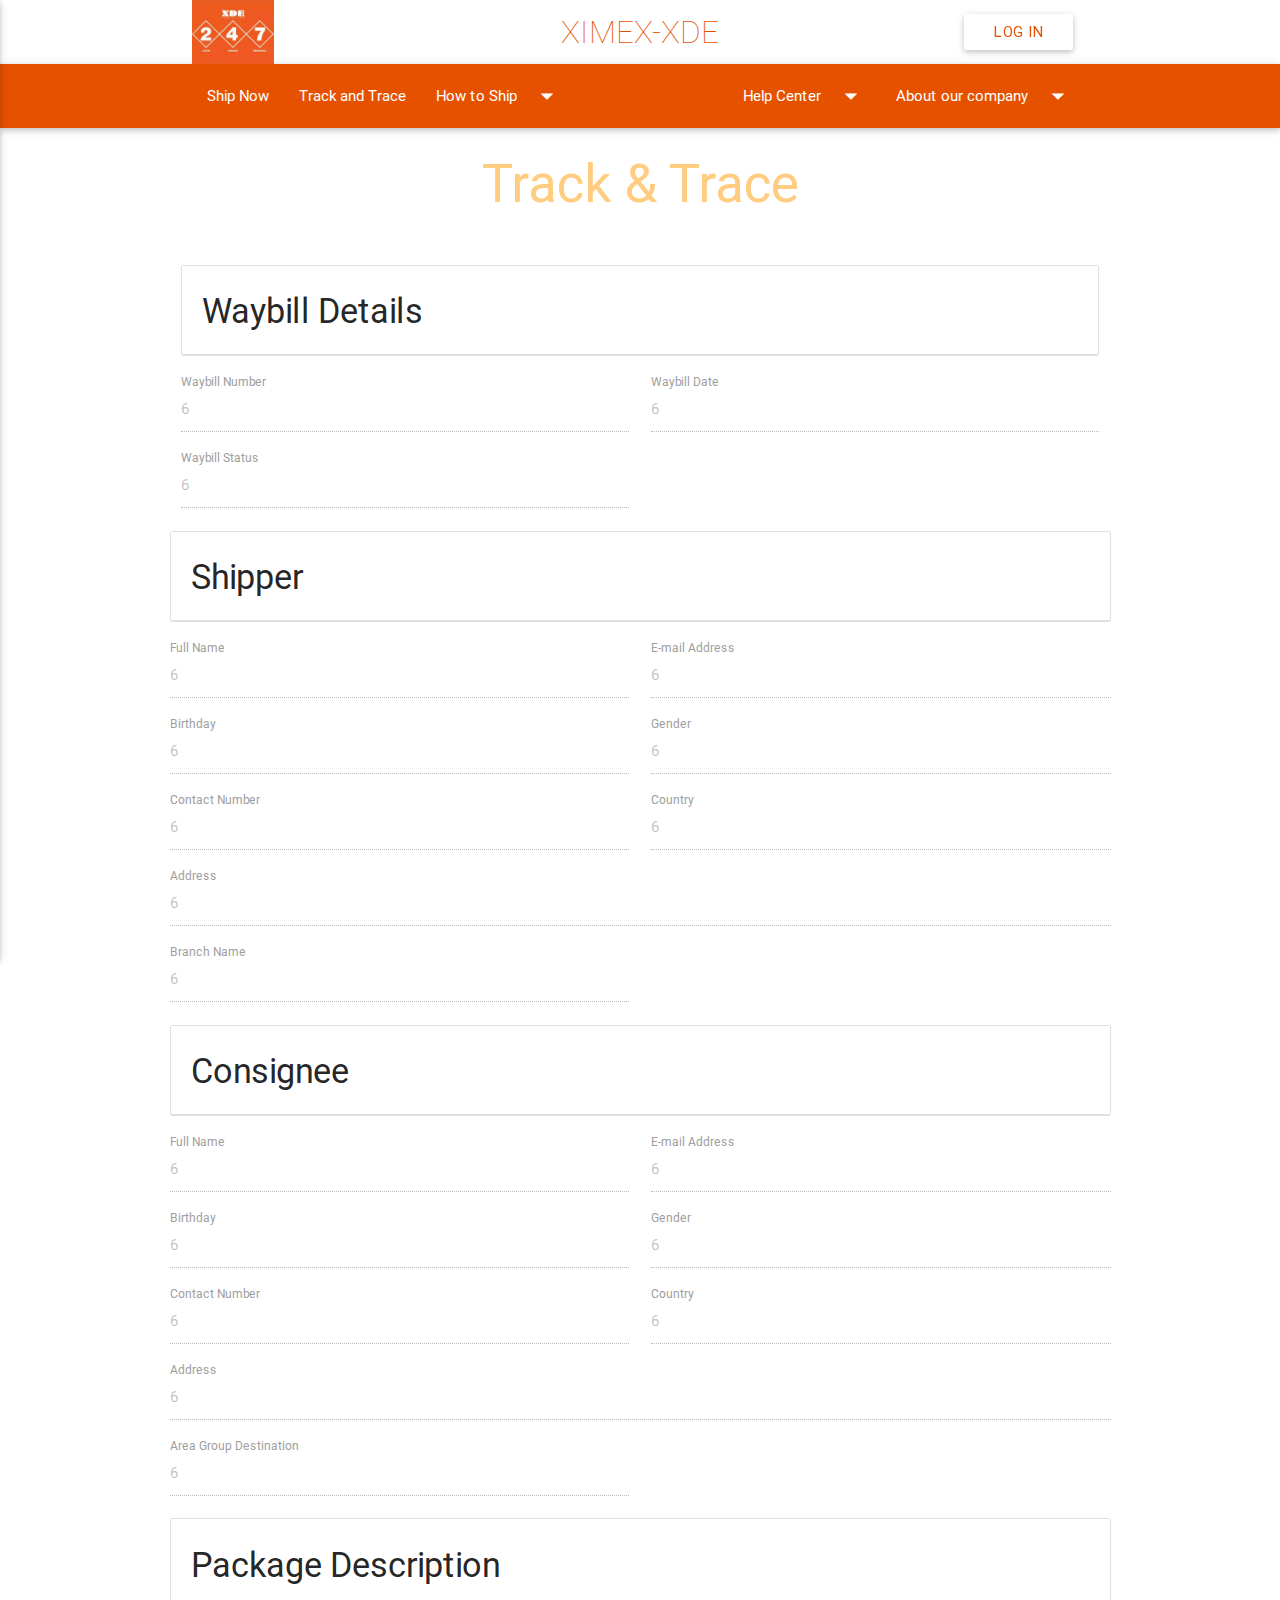
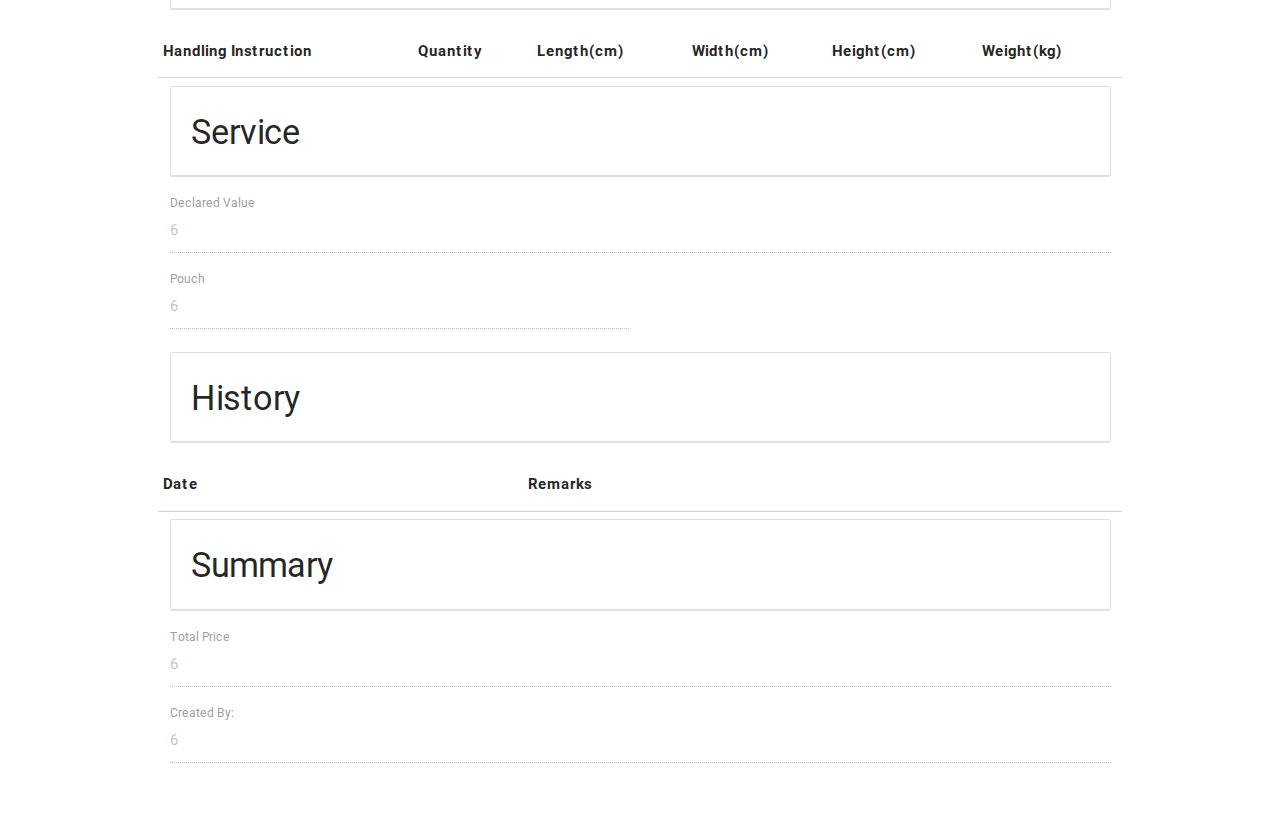
<file: track&trace.html>
<!DOCTYPE html>
<html lang="en">
<head>
    <meta http-equiv="Content-Type" content="text/html; charset=UTF-8"/>
    <meta name="viewport" content="width=device-width, initial-scale=1, maximum-scale=1.0, user-scalable=no"/>
    <title>XIMEX-XDE</title>

    <!-- CSS  -->
    <link href="https://fonts.googleapis.com/icon?family=Material+Icons" rel="stylesheet">
    <link href="css/materialize.css" type="text/css" rel="stylesheet" media="screen,projection"/>
    <link href="css/style.css" type="text/css" rel="stylesheet" media="screen,projection"/>
    <link rel="shortcut icon" href="img/icon.png" />
    <link href="https://fonts.googleapis.com/icon?family=Material+Icons"
          rel="stylesheet">

    <!--  Scripts-->
    <script src="js/jquery-2.1.1.min.js"></script>
    <script src="js/materialize.js"></script>
    <script src="js/init.js"></script>
</head>

<!--Start of Tawk.to Script-->
<script type="text/javascript">
var $_Tawk_API={},$_Tawk_LoadStart=new Date();
(function(){
var s1=document.createElement("script"),s0=document.getElementsByTagName("script")[0];
s1.async=true;
s1.src='https://embed.tawk.to/5770d612888093210eb67acf/default';
s1.charset='UTF-8';
s1.setAttribute('crossorigin','*');
s0.parentNode.insertBefore(s1,s0);
})();
</script>
<!--End of Tawk.to Script-->

<body class="white">
<ul id="HowTo" class="dropdown-content ">
    <li><a href="#!" class="orange-text text-darken-4">Services</a></li>
    <li><a href="#!" class="orange-text text-darken-4">Shipping Tools</a></li>
    <li class="divider"></li>
    <li><a href="#!" class="orange-text text-darken-4">Global Compliance</a></li>
</ul>

<nav class="white">
    <div class="nav-wrapper container">
        <a href="#!" class="brand-logo orange-text text-darken-4 thin"><img src="img/logo.jpg" width="22%" height="22%"></a>
        <a href="#!" class="brand-logo orange-text text-darken-4 thin center">XIMEX-XDE</a>
        <a href="#" data-activates="mobile-demo" class="button-collapse"><i class="material-icons">menu</i></a>

        <ul class="right hide-on-med-and-down">
            <li><a class="waves-effect waves-light btn white orange-text text-darken-4">LOG IN</a></li>
        </ul>
</nav>
<nav class="orange darken-4">
    <div class="nav-wrapper container">
        <a href="#" data-activates="mobile-demo" class="button-collapse"><i class="material-icons">menu</i></a>

        <ul class="left hide-on-med-and-down">
            <li><a href="sass.html" class="white-text text-darken-4">Ship Now</a></li>
            <li><a href="track&trace.html" class="white-text text-darken-4">Track and Trace</a></li>
            <!-- Dropdown Trigger -->
            <li><a class="dropdown-button white-text text-darken-4" href="#!" data-activates="HowTo">How to Ship<i class="material-icons right">arrow_drop_down</i></a></li>
        </ul>

        <ul class="right hide-on-med-and-down">
            <!-- Dropdown Trigger -->
            <li><a class="dropdown-button white-text text-darken-4" href="#!" data-activates="dropdown2">Help Center<i class="material-icons right">arrow_drop_down</i></a></li>
            <li><a class="dropdown-button white-text text-darken-4" href="#!" data-activates="dropdown3">About our company<i class="material-icons right">arrow_drop_down</i></a></li>
        </ul>

        <ul class="side-nav" id="mobile-demo">
            <li><a href="sass.html" class="white-text text-darken-4">Ship Now</a></li>
            <li><a href="badges.html" class="white-text text-darken-4">Track and Trace</a></li>
            <!-- Dropdown Trigger -->
            <li><a class="dropdown-button white-text text-darken-4" href="#!" data-activates="dropdown1">How to Ship<i class="material-icons right">arrow_drop_down</i></a></li>
            <li><a class="dropdown-button white-text text-darken-4" href="#!" data-activates="dropdown1">Help Center<i class="material-icons right">arrow_drop_down</i></a></li>
            <li><a class="dropdown-button white-text text-darken-4" href="#!" data-activates="dropdown1">About our company<i class="material-icons right">arrow_drop_down</i></a></li>
        </ul>
    </div>
</nav>
<div class="orange-text text-lighten-3">
    <h2 class="header" align="center">Track & Trace</h2>
</div>
<br>
<div class="no-pad-bot">
    <div class="container">
        <form class="col s12">
            <div class="row">
                <div class="row">
                    <div class="col s12">
                        <ul class="collection with-header">
                            <li class="collection-header">
                                <h4>Waybill Details</h4>
                            </li>
                    </div>
                    <div class="input-field col s6">
                        <input id="disabled" class="validate" type="text" value="6" disabled="">
                        <div class="black-text">
                            <label class="active" for="disabled">Waybill Number</label>
                        </div>
                    </div>
                    <div class="input-field col s6">
                        <input id="disabled" class="validate" type="text" value="6" disabled="">
                        <div class="black-text">
                            <label class="active" for="disabled">Waybill Date</label>
                        </div>
                    </div>
                    <div class="input-field col s6" >
                        <input id="disabled" class="validate" type="text" value="6" disabled="">
                        <div class="black-text">
                            <label class="active" for="disabled">Waybill Status</label>
                        </div>
                    </div>
                    <br>
                    <div class="row">
                        <div class="col s12">
                            <ul class="collection with-header">
                                <li class="collection-header">
                                    <h4>Shipper</h4>
                                </li>
                        </div>
                        <div class="input-field col s6">
                            <input id="disabled" class="validate" type="text" value="6" disabled="">
                            <div class="black-text">
                                <label class="active" for="disabled">Full Name</label>
                            </div>
                        </div>
                        <div class="input-field col s6">
                            <input id="disabled" class="validate" type="text" value="6" disabled="">
                            <div class="black-text">
                                <label class="active" for="disabled">E-mail Address</label>
                            </div>
                        </div>
                        <div class="input-field col s6" >
                            <input id="disabled" class="validate" type="text" value="6" disabled="">
                            <div class="black-text">
                                <label class="active" for="disabled">Birthday</label>
                            </div>
                        </div>
                        <div class="input-field col s6" >
                            <input id="disabled" class="validate" type="text" value="6" disabled="">
                            <div class="black-text">
                                <label class="active" for="disabled">Gender</label>
                            </div>
                        </div>
                        <div class="input-field col s6" >
                            <input id="disabled" class="validate" type="text" value="6" disabled="">
                            <div class="black-text">
                                <label class="active" for="disabled">Contact Number</label>
                            </div>
                        </div>
                        <div class="input-field col s6" >
                            <input id="disabled" class="validate" type="text" value="6" disabled="">
                            <div class="black-text">
                                <label class="active" for="disabled">Country</label>
                            </div>
                        </div>
                        <div class="input-field col s12" >
                            <input id="disabled" class="validate" type="text" value="6" disabled="">
                            <div class="black-text">
                                <label class="active" for="disabled">Address</label>
                            </div>
                        </div>
                        <div class="input-field col s6" >
                            <input id="disabled" class="validate" type="text" value="6" disabled="">
                            <div class="black-text">
                                <label class="active" for="disabled">Branch Name</label>
                            </div>
                        </div>
                        <div class="col s12">
                            <ul class="collection with-header">
                                <li class="collection-header">
                                    <h4>Consignee</h4>
                                </li>
                        </div>
                        <div class="input-field col s6">
                            <input id="disabled" class="validate" type="text" value="6" disabled="">
                            <div class="black-text">
                                <label class="active" for="disabled">Full Name</label>
                            </div>
                        </div>
                        <div class="input-field col s6">
                            <input id="disabled" class="validate" type="text" value="6" disabled="">
                            <div class="black-text">
                                <label class="active" for="disabled">E-mail Address</label>
                            </div>
                        </div>
                        <div class="input-field col s6" >
                            <input id="disabled" class="validate" type="text" value="6" disabled="">
                            <div class="black-text">
                                <label class="active" for="disabled">Birthday</label>
                            </div>
                        </div>
                        <div class="input-field col s6" >
                            <input id="disabled" class="validate" type="text" value="6" disabled="">
                            <div class="black-text">
                                <label class="active" for="disabled">Gender</label>
                            </div>
                        </div>
                        <div class="input-field col s6" >
                            <input id="disabled" class="validate" type="text" value="6" disabled="">
                            <div class="black-text">
                                <label class="active" for="disabled">Contact Number</label>
                            </div>
                        </div>
                        <div class="input-field col s6" >
                            <input id="disabled" class="validate" type="text" value="6" disabled="">
                            <div class="black-text">
                                <label class="active" for="disabled">Country</label>
                            </div>
                        </div>
                        <div class="input-field col s12" >
                            <input id="disabled" class="validate" type="text" value="6" disabled="">
                            <div class="black-text">
                                <label class="active" for="disabled">Address</label>
                            </div>
                        </div>
                        <div class="input-field col s6" >
                            <input id="disabled" class="validate" type="text" value="6" disabled="">
                            <div class="black-text">
                                <label class="active" for="disabled">Area Group Destination</label>
                            </div>
                        </div>
                        <div class="col s12">
                            <ul class="collection with-header">
                                <li class="collection-header">
                                    <h4>Package Description</h4>
                                </li>
                        </div>
                        <table>
                            <thead>
                            <tr>
                                <th data-field="id">Handling Instruction</th>
                                <th data-field="name">Quantity</th>
                                <th data-field="price">Length(cm)</th>
                                <th data-field="price">Width(cm)</th>
                                <th data-field="price">Height(cm)</th>
                                <th data-field="price">Weight(kg)</th>
                            </tr>
                            </thead>
                            <tbody>
                        </table>
                        <div class="col s12">
                            <ul class="collection with-header">
                                <li class="collection-header">
                                    <h4>Service</h4>
                                </li>
                        </div>
                        <div class="input-field col s12" >
                            <input id="disabled" class="validate" type="text" value="6" disabled="">
                            <div class="black-text">
                                <label class="active" for="disabled">Declared Value</label>
                            </div>
                        </div>
                        <div class="input-field col s6" >
                            <input id="disabled" class="validate" type="text" value="6" disabled="">
                            <div class="black-text">
                                <label class="active" for="disabled">Pouch</label>
                            </div>
                            </div>
                            <div class="col s12">
                                <ul class="collection with-header">
                                    <li class="collection-header">
                                        <h4>History</h4>
                                    </li>
                            </div>
                            <table>
                                <thead>
                                <tr>
                                    <th data-field="id">Date</th>
                                    <th data-field="name">Remarks</th>
                                </tr>
                                </thead>
                                <tbody>
                            </table>
                            <div class="col s12">
                                <ul class="collection with-header">
                                    <li class="collection-header">
                                        <h4>Summary</h4>
                                    </li>
                            </div>
                        <div class="input-field col s12" >
                            <input id="disabled" class="validate" type="text" value="6" disabled="">
                            <div class="black-text">
                                <label class="active" for="disabled">Total Price</label>
                            </div>
                        </div>
                        <div class="input-field col s12" >
                            <input id="disabled" class="validate" type="text" value="6" disabled="">
                            <div class="black-text">
                                <label class="active" for="disabled">Created By:</label>
                            </div>
                        </div>
                    </div>
        </form>

    </div>
</div>

</body>

</html>
</file>
<file: css/style.css>
/* Custom Stylesheet */
/**
 * Use this file to override Materialize files so you can update
 * the core Materialize files in the future
 *
 * Made By MaterializeCSS.com
 */

nav ul a,
nav .brand-logo {
  color: #444;
}

p {
  line-height: 2rem;
}

.button-collapse {
  color: #26a69a;
}

.parallax-container {
  min-height: 380px;
  line-height: 0;
  height: auto;
  color: rgba(255,255,255,.9);
}
  .parallax-container .section {
    width: 100%;
  }

@media only screen and (max-width : 992px) {
  .parallax-container .section {
    position: absolute;
    top: 40%;
  }
  #index-banner .section {
    top: 10%;
  }
}

@media only screen and (max-width : 600px) {
  #index-banner .section {
    top: 0;
  }
}

.icon-block {
  padding: 0 15px;
}
.icon-block .material-icons {
  font-size: inherit;
}

footer.page-footer {
  margin: 0;
}
</file>
